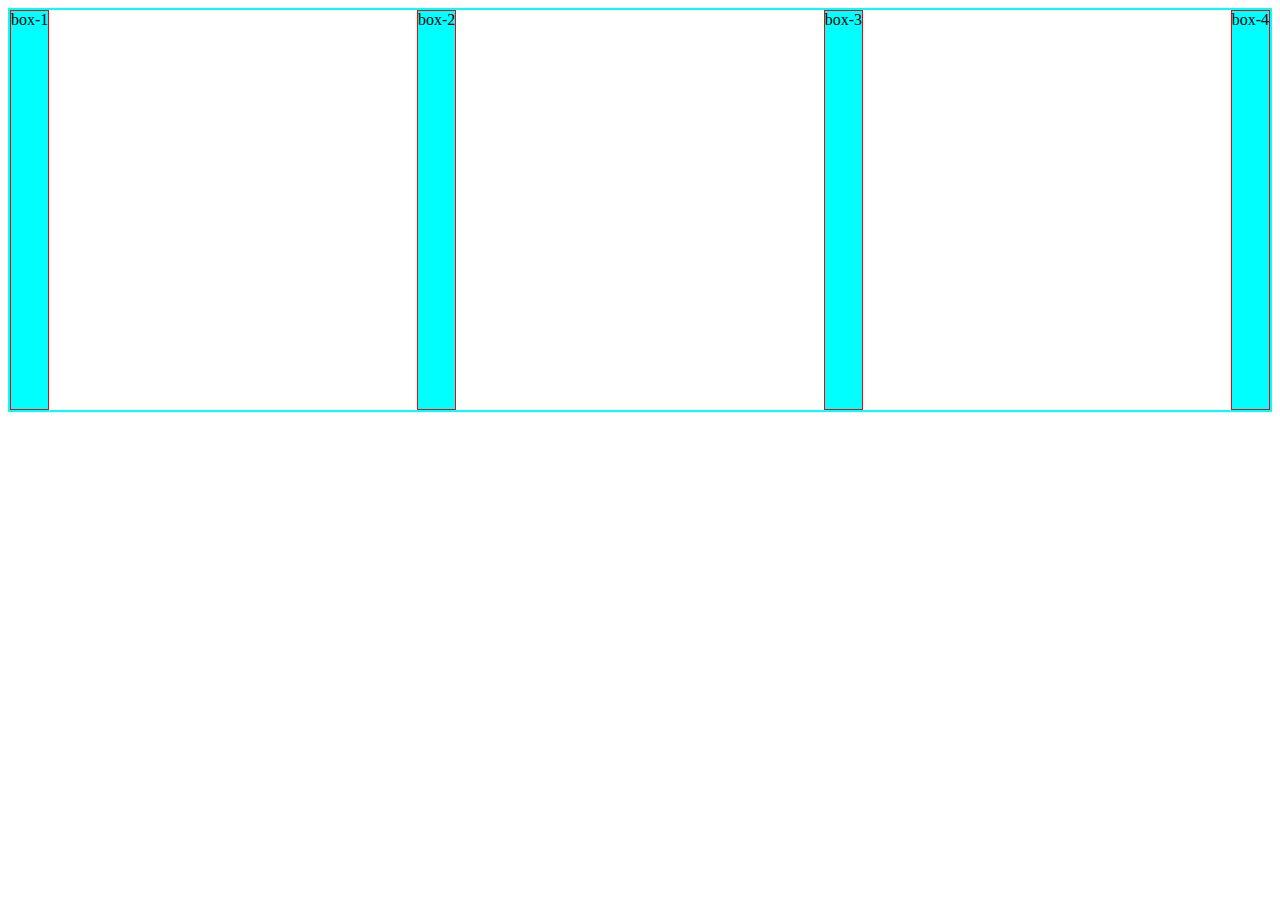
<file: lecture2/index.html>
<!DOCTYPE html>
<html lang="en">
  <head>
    <meta charset="UTF-8" />
    <meta name="viewport" content="width=device-width, initial-scale=1.0" />
    <link rel="stylesheet" href="styles.css" />
    <title>Document</title>
  </head>
  <body>
    <div class="container">
      <div class="box">box-1</div>
      <div class="box">box-2</div>
      <div class="box">box-3</div>
      <div class="box">box-4</div>
    </div>
  </body>
</html>
<!-- align-content manages the spaces between the rows of the content -->
</file>
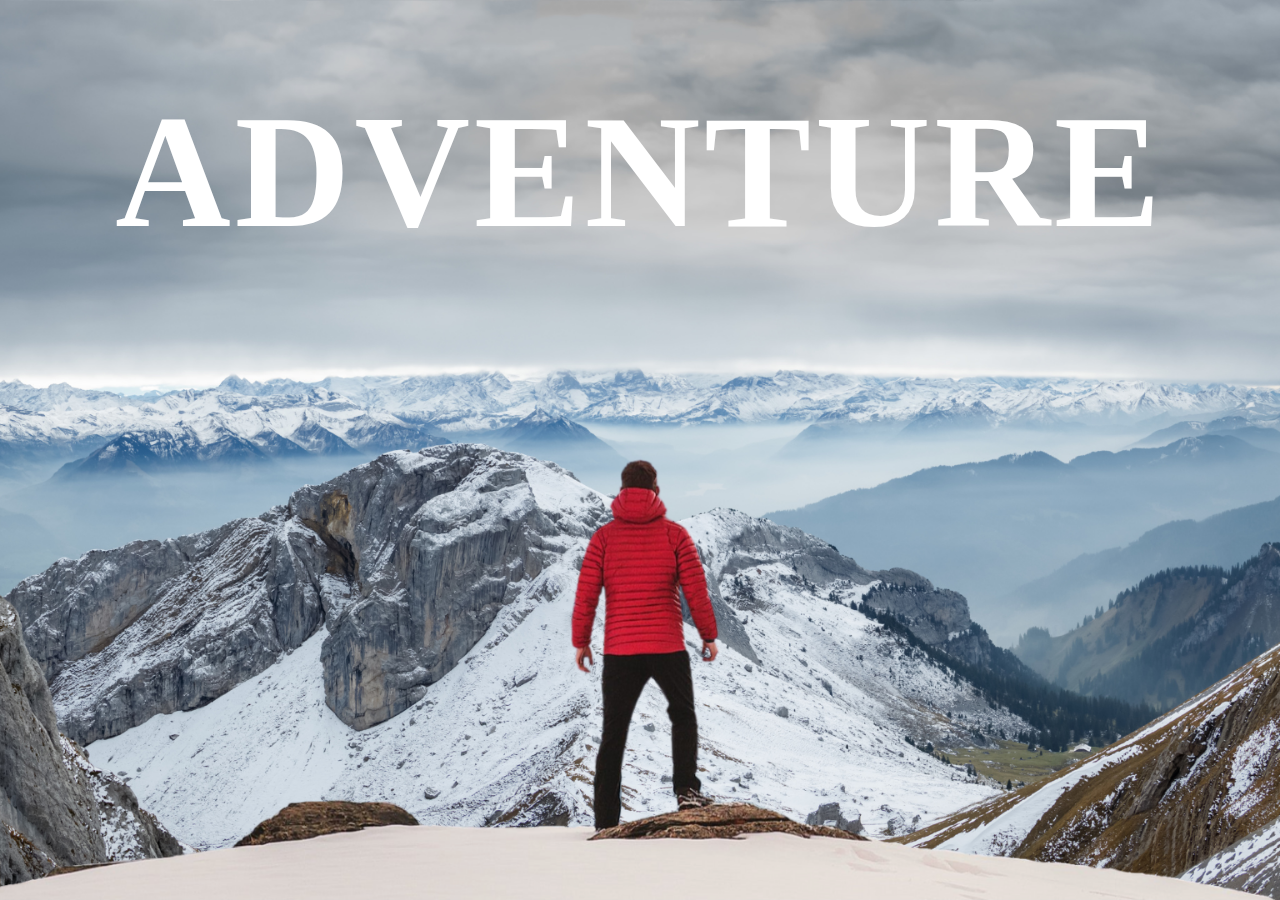
<file: Parallex/index.html>
<!DOCTYPE html>
<html lang="en">
  <head>
    <meta charset="UTF-8" />
    <meta name="viewport" content="width=device-width, initial-scale=1.0" />
    <title>Parallex Website</title>
    <link rel="stylesheet" href="styles.css" />
  </head>
  <body>
    <div id="wrapper">
      <div class="container">
        <img src="background.png" class="background" alt="" />
        <img src="foreground.png" class="foreground" alt="" />
        <h1>ADVENTURE</h1>
      </div>

      <section>
        <h2 class="secheading">Adventure Time</h2>
        <p class="text">
          Lorem ipsum, dolor sit amet consectetur adipisicing elit. Itaque non
          soluta sed, blanditiis quibusdam nobis placeat esse explicabo numquam
          fuga aut laborum mollitia aperiam omnis quia, eveniet et
          necessitatibus iure!
          <br />
          <br />
          Lorem ipsum dolor, sit amet consectetur adipisicing elit. Eos mollitia
          ipsa animi at maxime ipsum unde quia incidunt, provident earum?
        </p>

        <div class="bg bg1">
          <h2 class="desc">BIKING</h2>
        </div>
        <p class="text">
          Lorem ipsum, dolor sit amet consectetur adipisicing elit. Itaque non
          soluta sed, blanditiis quibusdam nobis placeat esse explicabo numquam
          fuga aut laborum mollitia aperiam omnis quia, eveniet et
          necessitatibus iure!
          <br />
          <br />
          Lorem ipsum dolor, sit amet consectetur adipisicing elit. Eos mollitia
          ipsa animi at maxime ipsum unde quia incidunt, provident earum?
        </p>

        <div class="bg bg2">
          <h2 class="desc">Surfing</h2>
        </div>
        <p class="text">
          Lorem ipsum, dolor sit amet consectetur adipisicing elit. Itaque non
          soluta sed, blanditiis quibusdam nobis placeat esse explicabo numquam
          fuga aut laborum mollitia aperiam omnis quia, eveniet et
          necessitatibus iure!
          <br />
          <br />
          Lorem ipsum dolor, sit amet consectetur adipisicing elit. Eos mollitia
          ipsa animi at maxime ipsum unde quia incidunt, provident earum?
        </p>

        <div class="bg bg3">
          <h2 class="desc">Para Gliding</h2>
        </div>
        <p class="text">
          Lorem ipsum, dolor sit amet consectetur adipisicing elit. Itaque non
          soluta sed, blanditiis quibusdam nobis placeat esse explicabo numquam
          fuga aut laborum mollitia aperiam omnis quia, eveniet et
          necessitatibus iure!
          <br />
          <br />
          Lorem ipsum dolor, sit amet consectetur adipisicing elit. Eos mollitia
          ipsa animi at maxime ipsum unde quia incidunt, provident earum?
        </p>
      </section>
    </div>
  </body>
</html>
</file>
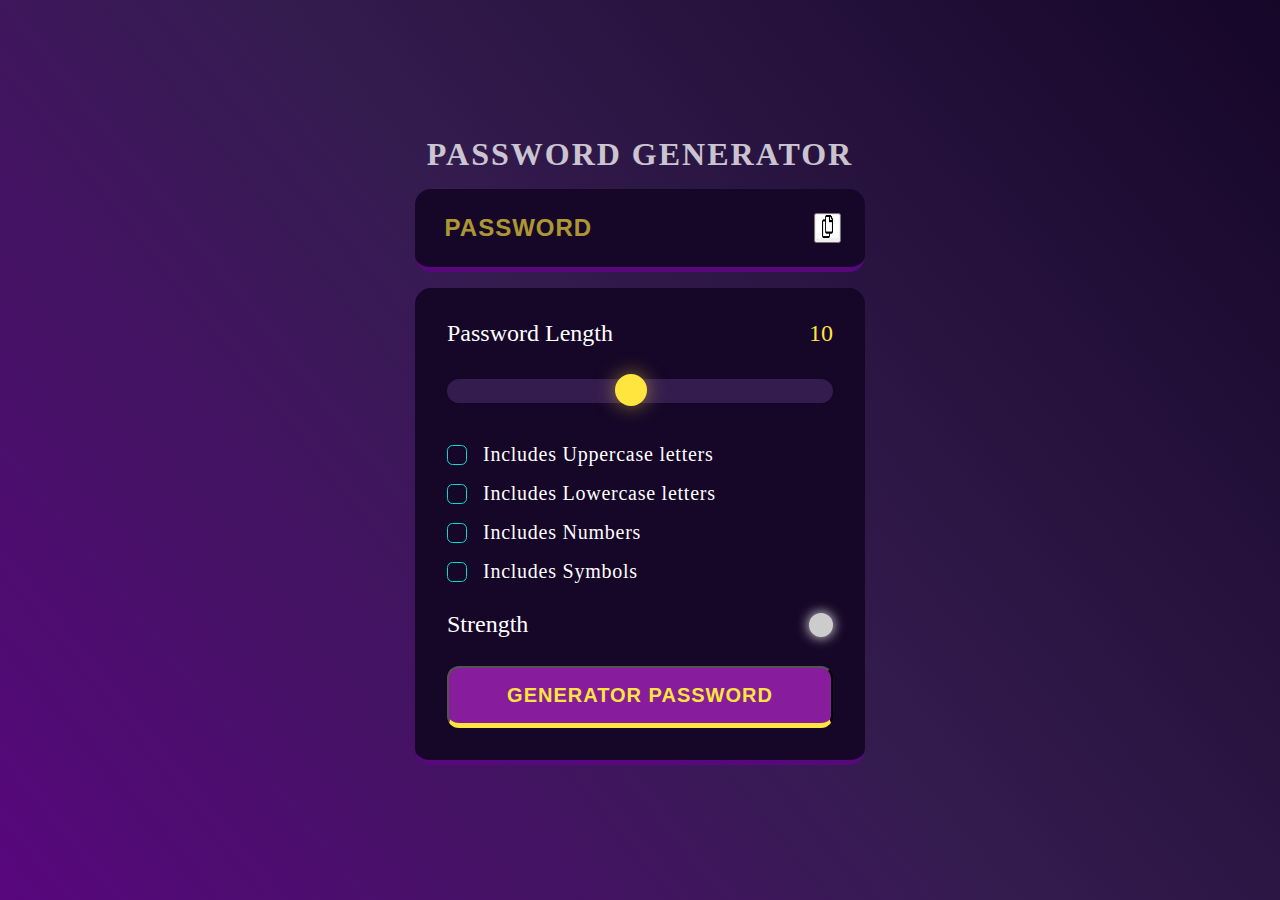
<file: password/index.html>
<!DOCTYPE html>
<html lang="en">
  <head>
    <meta charset="UTF-8" />
    <meta name="viewport" content="width=device-width, initial-scale=1.0" />
    <title>Document</title>
    <link rel="stylesheet" href="styles.css" />
  </head>
  <body>
    <div class="container">
      <h1>Password Generator</h1>
      <div class="display-container">
        <input
          readonly
          placeholder="password"
          class="display"
          data-passwordDisplay
        />

        <button class="copy-btn" data-copy>
          <span class="tooltip" data-copyMsg></span>
          <img
            src="[data-uri]"
            alt="copy"
            width="23"
            height="23"
          />
        </button>
      </div>

      <div class="input-container">
        <div class="length-container">
          <p>Password Length</p>
          <p data-lengthNumber>0</p>
        </div>
        <!-- slider -->
        <input
          type="range"
          min="1"
          max="20"
          class="slider"
          step="1"
          data-lengthSlider
        />

        <!-- checkboxes -->
        <div class="check">
          <input type="checkbox" id="uppercase" />
          <label for="uppercase">Includes Uppercase letters</label>
        </div>
        <div class="check">
          <input type="checkbox" id="lowercase" />
          <label for="lowercase">Includes Lowercase letters</label>
        </div>
        <div class="check">
          <input type="checkbox" id="numbers" />
          <label for="numbers">Includes Numbers</label>
        </div>
        <div class="check">
          <input type="checkbox" id="symbols" />
          <label for="symbols">Includes Symbols</label>
        </div>

        <!-- strength section -->
        <div class="strength-container">
          <p>Strength</p>
          <div class="indicator" data-indicator></div>
        </div>
        <!-- generate password -->
        <button class="generateButton">Generator Password</button>
      </div>
    </div>
    <script src="script.js"></script>
  </body>
</html>
</file>
<file: lecture2/styles.css>
.container{
    height: 400px;
    border: 2px solid aqua;
    display: flex;
    /* flex-direction: row; */
    justify-content: flex-start;
    justify-content: space-around;
    justify-content: space-evenly;
    justify-content: space-between;
    

}
.box{
    border: 1px solid red;
   background-color: aqua;
}
</file>
<file: Parallex/styles.css>
* {
  margin: 0;
  padding: 0;
  box-sizing: border-box;
}
#wrapper {
  height: 100vh;
  overflow-y: auto;
  overflow-x: hidden;
  perspective: 10px;
}
.container {
  position: relative;
  height: 100%;
  display: flex;
  justify-content: center;
  align-items: center;
  transform-style: preserve-3d;
  z-index: -1;
}

.background {
  transform: translateZ(-40px) scale(5);
}
.foreground {
  transform: translateZ(-20px) scale(3);
}
.background,
.foreground {
  position: absolute;
  height: 100%;
  width: 100%;
  object-fit: cover;
  z-index: -1;
}
h1 {
  position: absolute;
  top: 5rem;
  /* left: 50%; */
  /* transform: translateX(-50%); */
  letter-spacing: 4px;
  font-size: 10rem;
  color: white;
  text-shadow: 0 0 0px rgba(0 0 0 3);
}
section {
  background-color: rgb(45, 45, 45);
  color: white;
  padding: 5rem 0;
}
.secheading {
  font-size: 5rem;
  padding: 0 10rem;
}
.text {
  font-size: 1.5rem;
  padding: 0 10rem;
  margin: 5rem 0;
}
.bg {
  position: relative;
  width: 100%;
  height: 500px;
  background-attachment: fixed;
  background-size: cover;
  background-position: center;
}
.bg1 {
  background-image: url(sport-1.jpg);
}
.bg2 {
  background-image: url(sport-2.jpg);
}
.bg3 {
  background-image: url(sport-3.jpg);
}
.desc {
  position: absolute;
  background-color: white;
  color: black;
  font-size: 2.5rem;
  font-weight: 600;
  box-shadow: -5px 3px 3px black;
  padding: 0.5rem 2.5rem;
  top: 50%;
  left: 50%;
  transform: translate(-50%) translateY(-50%);
}
</file>
<file: password/styles.css>
*,
*:before,
*:after {
  margin: 0;
  padding: 0;
  box-sizing: border-box;
}
:root {
  --dk-voilet: hsl(268, 75%, 9%);
  --it-voilet: hsl(268, 47%, 21%);
  --it-voilet2: hsl(281, 89%, 26%);
  --vb-voilet: hsl(285, 21%, 52%);
  --vb-violet: hsl(290, 70%, 36%);

  --vb-yellow: hsl(52, 100%, 62%);
  --pl-white: hsl(0, 0%, 100%);

  --vb-cyan: hsl(176, 100%, 44%);
  --vb-cyan2: hsl(177, 92%, 70);

  --dk-text: hsl(198, 20%, 13%);
}

body {
  width: 100vw;
  height: 100vh;
  display: flex;
  flex-direction: column;
  align-items: center;
  justify-content: center;
  background: linear-gradient(
    231deg,
    rgba(22, 6, 40, 1) 0%,
    rgba(52, 28, 79, 2) 50%,
    rgba(88, 7, 125, 1) 100%
  );
}
.container {
  width: 90%;
  max-width: 450px;
}
h1 {
  color: var(--pl-white);
  opacity: 0.75;
  text-transform: uppercase;
  letter-spacing: 2px;
  text-align: center;
  line-height: 1.2;
}

.display-container {
  background-color: var(--dk-voilet);
  position: relative;
  border-radius: 1rem;
  border-bottom: 0.35rem solid var(--it-voilet2);
  margin: 1rem 0;
  padding: 0.35rem;
}

.display {
  width: 100%;
  background-color: transparent;
  padding: 1.15rem 1rem;
  color: var(--pl-white);
  font-weight: 600;
  font-size: 1.5rem;
  line-height: 30px;
  letter-spacing: 1px;
  padding-right: 3.25rem;
  border: none;
}
.display::placeholder {
  position: absolute;
  top: 50%;
  left: 1.5rem;
  font-size: 1.5rem;
  line-height: 30px;
  color: var(--vb-yellow);
  opacity: 0.65;
  text-transform: uppercase;
  right: 1.5rem;
  transform: translateY(-50%);
}
.display-container button {
  position: absolute;
  top: 50%;
  right: 1.5rem;
  transform: translateY(-50%);
}
.input-container {
  width: 100%;
  background-color: var(--dk-voilet);
  border-radius: 1rem;
  padding: 2rem;
  border-bottom: 0.35rem solid var(--it-voilet2);
}
.length-container {
  display: flex;
  align-items: center;
  justify-content: space-between;
}
.length-container p:nth-child(1) {
  color: var(--pl-white);
  font-size: 1.5rem;
}
.length-container p:nth-child(2) {
  color: var(--vb-yellow);
  font-size: 1.5rem;
}
.strength-container {
  display: flex;
  align-items: center;
  justify-content: space-between;
  margin-top: 1.75rem;
  margin-bottom: 1.75rem;
}
.strength-container p {
  color: var(--pl-white);
  font-size: 1.5rem;
}
.indicator {
  width: 1.5rem;
  height: 1.5rem;
  border-radius: 50%;
}

.generateButton {
  width: 100%;
  padding: 1rem;
  background-color: var(--vb-violet);
  text-align: center;
  border-radius: 0.75rem;
  border-bottom: 0.35rem solid var(--vb-yellow);
  text-transform: uppercase;
  letter-spacing: 1px;
  color: var(--vb-yellow);
  font-weight: 600;
  font-size: 1.25rem;
}

.check {
  display: flex;
  align-items: center;
  margin: 1rem 0;
  gap: 0 1rem;
}
.check input {
  appearance: none;
  width: 20px;
  height: 20px;
  border: 1px solid var(--vb-cyan);
  cursor: pointer;
  position: relative;
  border-radius: 0.35rem;
}
.check input:checked {
  background-color: var(--vb-cyan);
}
.check input:checked::before {
  content: "✓";
  position: absolute;
  color: var(--dk-text);
  font-size: 1.05rem;
  font-weight: 600;
  left: 50%;
  top: -3.5px;
  transform: translateX(-50%) translateY(20%);
}

.check label {
  color: white;
  font-size: 1.25rem;
  letter-spacing: 0.75px;
}
.slider {
  appearance: none;
  width: 100%;
  cursor: pointer;
  background-color: var(--it-voilet);
  border-radius: 1rem;
  margin-top: 2rem;
  margin-bottom: 1.5rem;
  background-color: --vb-violet;
  height: 1.5rem;
}
.slider::-webkit-slider-thumb {
  position: relative;
  appearance: none;
  width: 2rem;
  height: 2rem;
  border-radius: 50%;
  cursor: pointer;
  margin-top: -3px;
  background-color: var(--vb-yellow);
  box-shadow: 0px 0px 20px 0px rgba(255, 229, 61, 0.5);
  transition: all 100ms ease-in;
}

.slider:focus {
  outline: 3px solid var(--vb-yellow);
}

.slider::-webkit-slider-thumb:hover {
  outline: 2px solid var(--vb-yellow);
  background-color: var(--dk-voilet);
  box-shadow: 0px 0px 25px 5px rgba(255, 229, 62, 0.8);
}

.copybtn {
  background-color: transparent;
  border: none;
  outline: none;
}

/* .tooltip {
  position: absolute;
  background-color: aqua;
  color: var(--vb-yellow);
  font-size: 1.25rem;
  top: -35px;
  left: -25px;
  padding: 5px 10px;
  border-radius: 1rem;
  opacity: 0;
  transform: scale(0);
  transform-origin: bottom;
  transition: all 250ms ease-in-out;
}

.tooltip.active {
  opacity: 1;
  transform: scale(1);
} */
</file>
